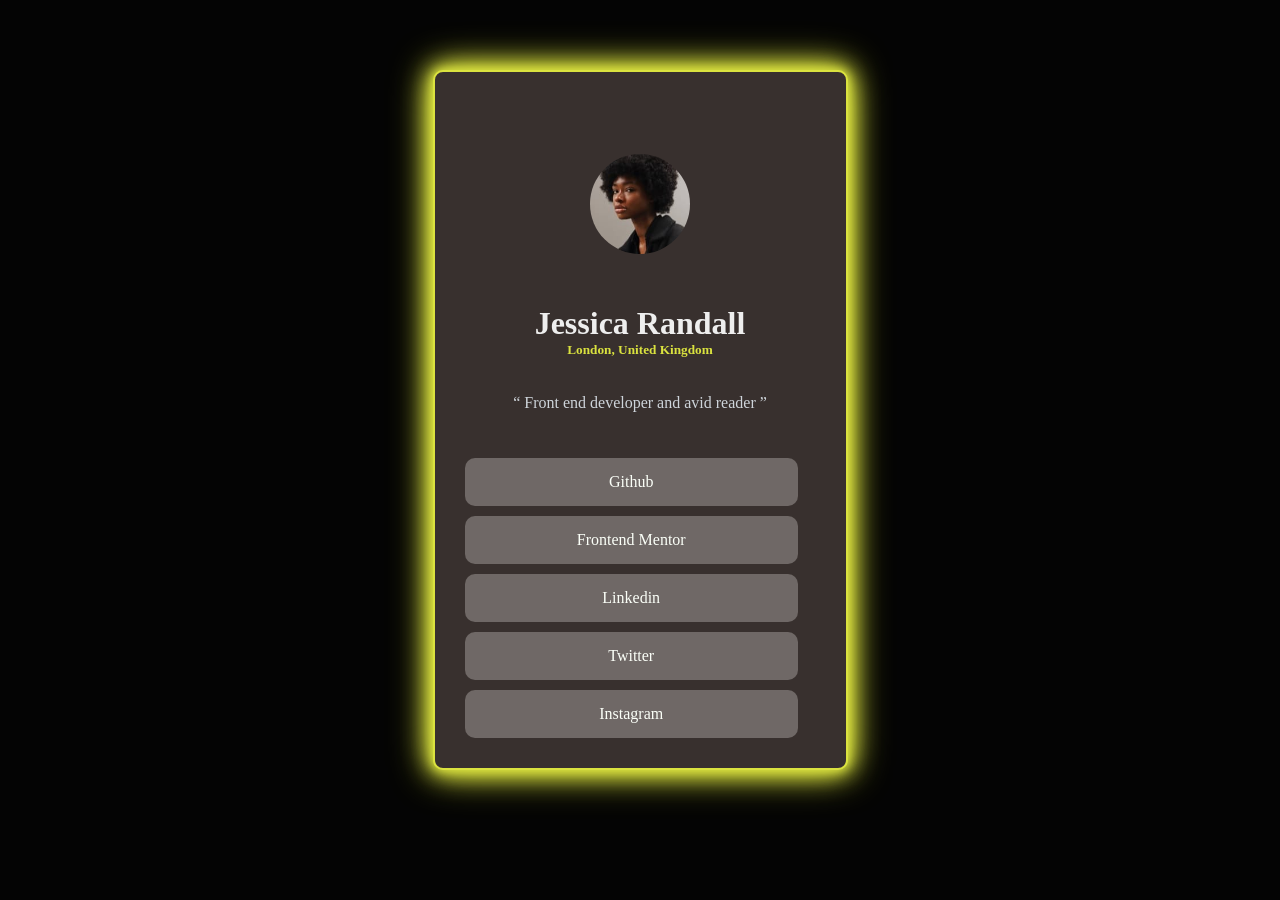
<file: index.html>
<!DOCTYPE html>
<html lang="en">
<head>
  <meta charset="UTF-8">
  <meta http-equiv="X-UA-Compatible" content="IE=edge">
  <meta name="viewport" content="width=device-width, initial-scale=1.0">
  <link rel="stylesheet" href="SocialLink/styles.css">
  <title>Social Links</title>
</head>
<body>
  
  <div id="main container">
    <!--Image-->
    <img src="SocialLink/assets/images/avatar-jessica.jpeg" > 
    
    <!-- Heading -->
    <h1> Jessica Randall </h1>
    <h5> London, United Kingdom </h5>
    <br> <br>
   
    
   <p id="summary" ><q> Front end developer and avid reader  </q> </p>
    
    <br>
    <br>
    
  <!-- List -->
    
    <ul> 
      <li> Github </li>
       <li>Frontend Mentor </li>
       <li> Linkedin  </li>
       <li> Twitter </li>
       <li> Instagram </li>
    </ul>
</div>
</body>
</html>
</file>
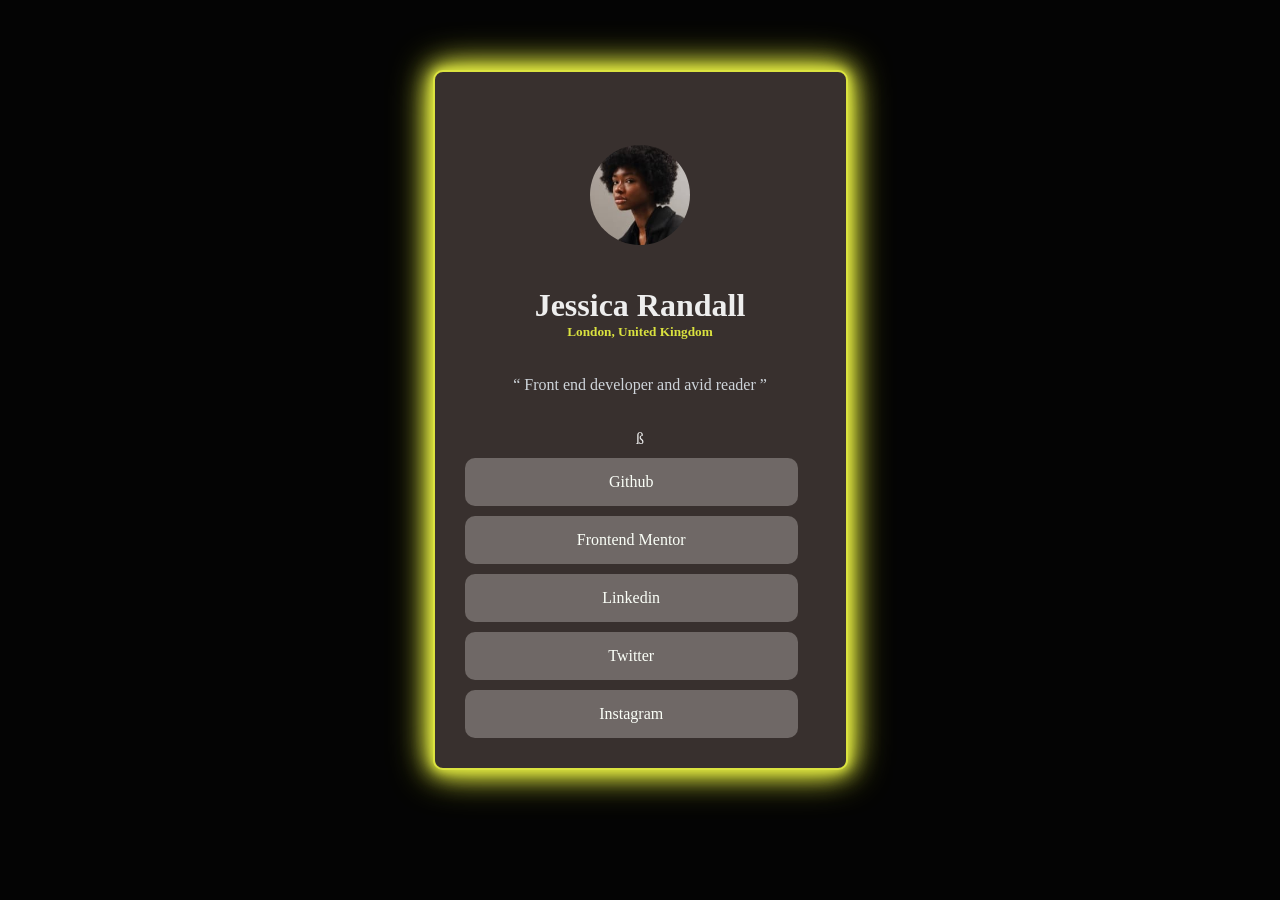
<file: SocialLink/index.html>
<!DOCTYPE html>
<html lang="en">
<head>
  <meta charset="UTF-8">
  <meta http-equiv="X-UA-Compatible" content="IE=edge">
  <meta name="viewport" content="width=device-width, initial-scale=1.0">
  <link rel="stylesheet" href="styles.css">
  <title>Social Links</title>
</head>
<body>
  
  <div id="main container">
    <!--Image-->
    <img src="assets/images/avatar-jessica.jpeg" > 
    
    <!-- Heading -->
    <h1> Jessica Randall </h1>
    <h5> London, United Kingdom </h5>
    <br> <br>
   
    
   <p id="summary" ><q> Front end developer and avid reader  </q> </p>
    
    <br>
    <br>ß
    
  <!-- List -->
    
    <ul> 
      <li> Github </li>
       <li>Frontend Mentor </li>
       <li> Linkedin  </li>
       <li> Twitter </li>
       <li> Instagram </li>
    </ul>
</div>
</body>
</html>
</file>
<file: SocialLink/styles.css>
*{
    margin:0px;
    box-sizing: border-box;
    
  }
  
  body{
    width:100%;
    background-color: #040404;
    display:flex;
    justify-content: center;
    align-content: center;
    padding: 20px;
    margin-top:50px;
    
    
  }
  
  div{
    width: 415px;
    min-height: 700px;
    display:flex;
    flex-direction:column;
    padding: 30px;
    justify-content:center;
    align-content: center;
    background-color: #38302e;
    border-radius: 10px;
    color: #EEEEEE;
    text-align:center;

    /* This creates a glowing effect */
    box-shadow: 0 0 10px #dae23f, 0 0 20px #dae23f, 0 0 30px #dae23f, 0 0 40px #dae23f;
      border: 2px solid #dae23f;
  }
    img{
      display: block; 
    margin: auto; 
      width:100px;
      height:100px;
      border-radius:50px;
    }
    
    h5{
      color:#dae23f;
    }

    #summary{
        color:#ced4da;
    }
    
    li{
      width: 95%;
      list-style-type:none;
      padding:15px;
      margin-top:10px;
      border-radius: 10px;
      text-align:center;
      background-color:#6f6866;
       
    }

    ul{
    width:100%;
    margin-block-start: 0;
    padding-inline-start: 0;
    margin-block-end: 0;
    margin: 0;
    margin-inline-start: 0;
    margin-inline-end: 0;
    color:#fbfff8;
}
</file>
